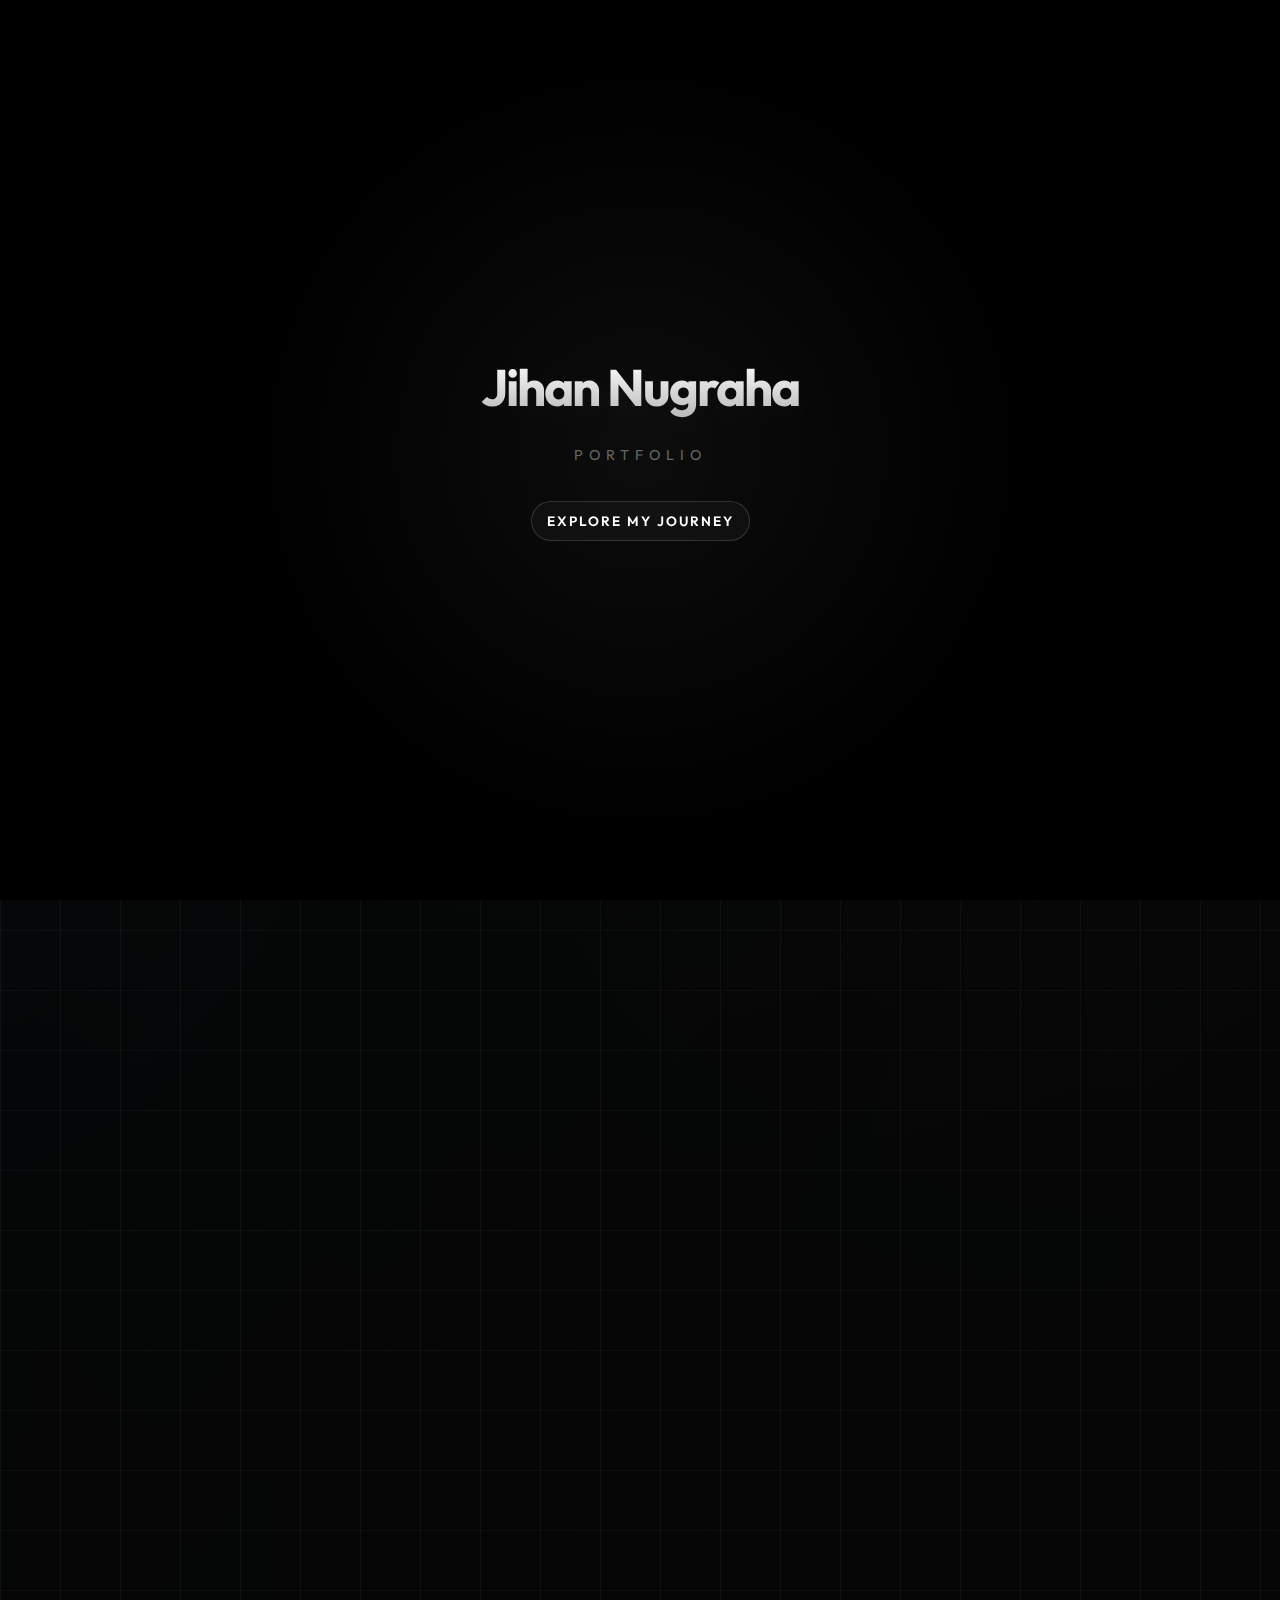
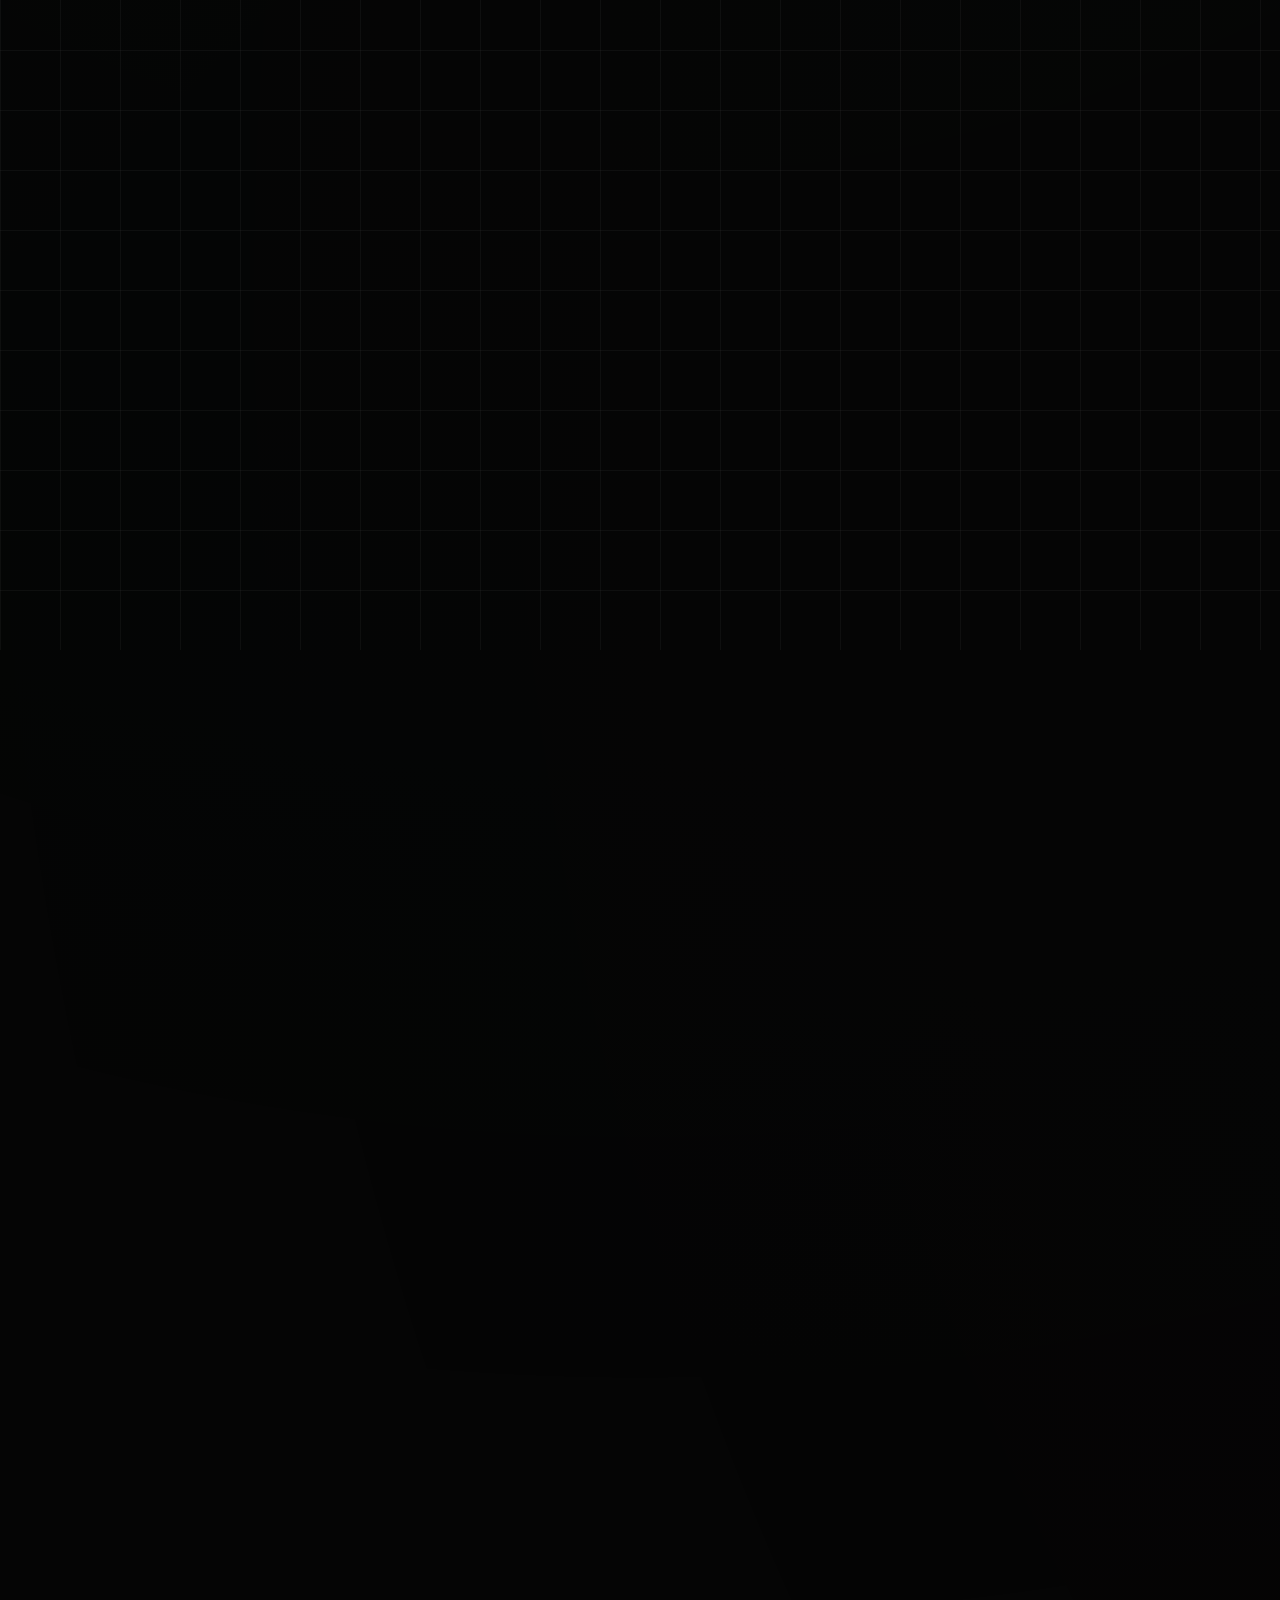
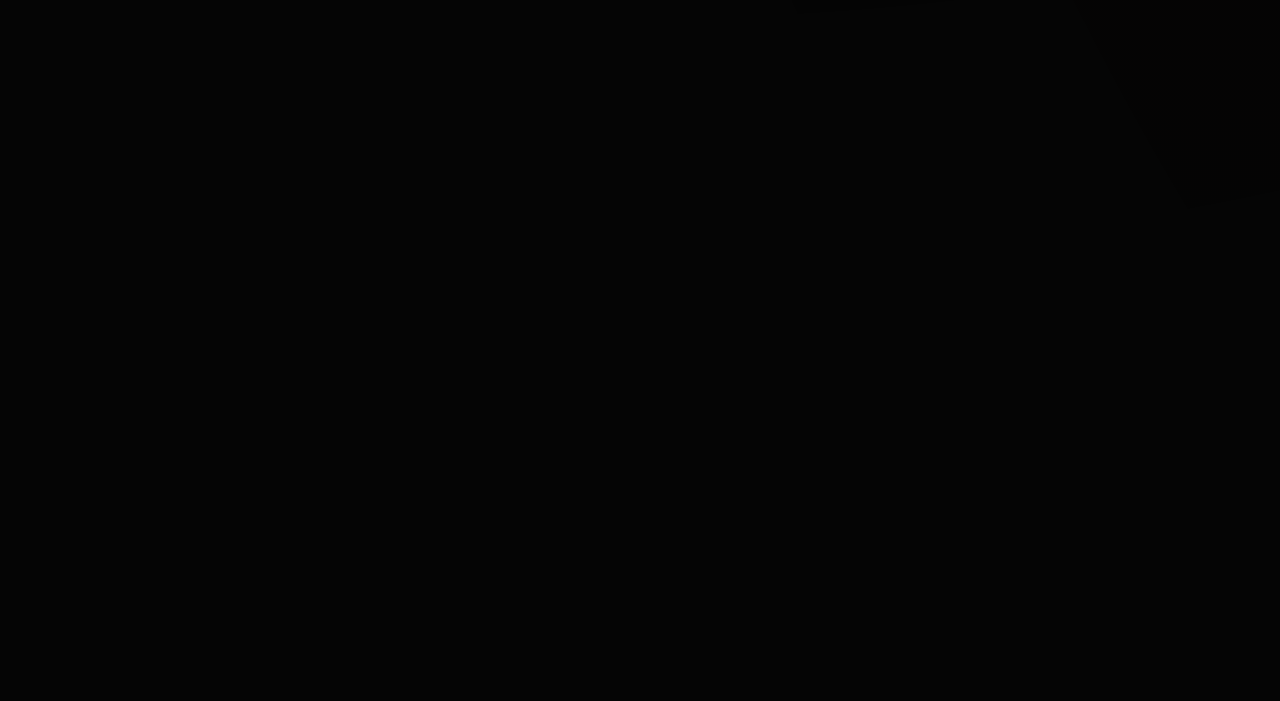
<file: index.html>
<!DOCTYPE html>
<html lang="en">
<head>
    <meta charset="UTF-8">
    <meta name="viewport" content="width=device-width, initial-scale=1.0">
    <meta name="description" content="Jihan Nugraha - Developer Portfolio. Building clean, efficient, and meaningful digital experiences.">
    <title>Jihan Nugraha | Developer Portfolio</title>
    <link rel="stylesheet" href="css/style.css">
    <link rel="icon" href="favicon.ico" type="image/x-icon">
    <link rel="preconnect" href="https://fonts.googleapis.com">
    <link rel="preconnect" href="https://fonts.gstatic.com" crossorigin>
    <link href="https://fonts.googleapis.com/css2?family=Outfit:wght@300;400;500;600;700;800&display=swap" rel="stylesheet">
</head>
<body class="no-scroll">
    <!-- Intro Overlay -->
    <div id="intro-overlay">
        <div class="intro-bg-gradient"></div>
        <div class="intro-grid"></div>
        <div class="intro-particles" id="intro-particles"></div>
        
        <!-- Animated Orbs -->
        <div class="intro-orb intro-orb-1"></div>
        <div class="intro-orb intro-orb-2"></div>
        <div class="intro-orb intro-orb-3"></div>
        
        <!-- Main Intro Content -->
        <div class="intro-content" id="intro-main">
            <h1 class="intro-title">
                <span class="intro-name">Jihan Nugraha</span>
            </h1>
            <p class="intro-label">Portfolio</p>
            <button class="intro-btn" id="intro-btn">
                <span>Explore My Journey</span>
            </button>
        </div>

        <!-- Cinematic Text Sequence -->
        <div class="cinematic-sequence" id="cinematic-sequence">
            <div class="cinematic-text" data-index="0">Hi there</div>
            <div class="cinematic-text" data-index="1">I'm Jihan Nugraha</div>
            <div class="cinematic-text" data-index="2">A Developer</div>
            <div class="cinematic-text" data-index="3">Let's build something amazing</div>
        </div>
    </div>
    <!-- Animated Background -->
    <div class="bg-gradient"></div>
    <div class="bg-grid"></div>
    <div class="cursor-spotlight"></div>

    <!-- Navbar -->
    <nav class="navbar" id="navbar">
        <div class="nav-container">
            <a href="index.html" class="nav-logo">
                <span class="logo-text">
                    <span class="desktop-logo">JN</span>
                    <span class="mobile-logo">Portfolio.</span>
                </span>
            </a>
            <ul class="nav-links">
                <li>
                    <a href="#home" class="nav-link active">
                        <svg class="nav-icon" viewBox="0 0 24 24" fill="none" stroke="currentColor" stroke-width="2"><path d="M3 9l9-7 9 7v11a2 2 0 0 1-2 2H5a2 2 0 0 1-2-2z"></path><polyline points="9 22 9 12 15 12 15 22"></polyline></svg>
                        <span>Home</span>
                    </a>
                </li>
                <li>
                    <a href="#about" class="nav-link">
                        <svg class="nav-icon" viewBox="0 0 24 24" fill="none" stroke="currentColor" stroke-width="2"><path d="M20 21v-2a4 4 0 0 0-4-4H8a4 4 0 0 0-4 4v2"></path><circle cx="12" cy="7" r="4"></circle></svg>
                        <span>About</span>
                    </a>
                </li>
                <li>
                    <a href="#skills" class="nav-link">
                        <svg class="nav-icon" viewBox="0 0 24 24" fill="none" stroke="currentColor" stroke-width="2"><path d="M14.7 6.3a1 1 0 0 0 0 1.4l1.6 1.6a1 1 0 0 0 1.4 0l3.77-3.77a6 6 0 0 1-7.94 7.94l-6.91 6.91a2.12 2.12 0 0 1-3-3l6.91-6.91a6 6 0 0 1 7.94-7.94l-3.76 3.76z"></path></svg>
                        <span>Skills</span>
                    </a>
                </li>
                <li>
                    <a href="#projects" class="nav-link">
                        <svg class="nav-icon" viewBox="0 0 24 24" fill="none" stroke="currentColor" stroke-width="2"><path d="M22 19a2 2 0 0 1-2 2H4a2 2 0 0 1-2-2V5a2 2 0 0 1 2-2h5l2 3h9a2 2 0 0 1 2 2z"></path></svg>
                        <span>Projects</span>
                    </a>
                </li>
                <li>
                    <a href="#contact" class="nav-link">
                        <svg class="nav-icon" viewBox="0 0 24 24" fill="none" stroke="currentColor" stroke-width="2"><path d="M4 4h16c1.1 0 2 .9 2 2v12c0 1.1-.9 2-2 2H4c-1.1 0-2-.9-2-2V6c0-1.1.9-2 2-2z"></path><polyline points="22,6 12,13 2,6"></polyline></svg>
                        <span>Contact</span>
                    </a>
                </li>
            </ul>
            <button class="nav-toggle" id="navToggle" aria-label="Toggle navigation">
                <span></span>
                <span></span>
                <span></span>
            </button>
        </div>
    </nav>

    <!-- Hero Section -->
    <section class="hero" id="home">
        <div class="hero-content">
            <h1 class="hero-title">
                <span class="typing-text"></span><span class="cursor">|</span>
            </h1>
            <p class="hero-subtitle">
                A passionate developer who enjoys building clean, efficient, and meaningful digital experiences.
                Turning ideas into systems that are easy to use and easy to grow.
            </p>
            <p class="hero-subtitle hero-subtitle-2">
                Currently exploring web technologies and always eager to learn new things.
                Let's build something amazing together!
            </p>
        </div>
        
        <div class="floating-icons">
            <!-- React -->
            <div class="float-icon icon-1">
                <svg viewBox="0 0 24 24" fill="none" stroke="currentColor" stroke-width="2" stroke-linecap="round" stroke-linejoin="round" style="color: #61DAFB;">
                    <circle cx="12" cy="12" r="10"></circle>
                    <ellipse cx="12" cy="12" rx="10" ry="4" transform="rotate(45 12 12)"></ellipse>
                    <ellipse cx="12" cy="12" rx="10" ry="4" transform="rotate(135 12 12)"></ellipse>
                </svg>
            </div>
            <!-- JS -->
            <div class="float-icon icon-2">
                <svg viewBox="0 0 24 24" fill="none" stroke="currentColor" stroke-width="2" stroke-linecap="round" stroke-linejoin="round" style="color: #F7DF1E;">
                    <path d="M4 19h16a2 2 0 0 0 2-2V7a2 2 0 0 0-2-2h-4l-2-2H4a2 2 0 0 0-2 2v12a2 2 0 0 0 2 2z"></path>
                    <text x="7" y="14" font-family="Arial" font-size="7" font-weight="bold" fill="currentColor" stroke="none">JS</text>
                </svg>
            </div>
            <!-- Python -->
            <div class="float-icon icon-3">
                <svg viewBox="0 0 24 24" fill="none" stroke="currentColor" stroke-width="2" stroke-linecap="round" stroke-linejoin="round" style="color: #3776AB;">
                    <path d="M12 2c5.5 0 10 4.5 10 10s-4.5 10-10 10S2 17.5 2 12 6.5 2 12 2z"></path>
                    <path d="M16 8v5a3 3 0 0 1-3 3H9"></path>
                    <path d="M8 16v-5a3 3 0 0 1 3-3h4"></path>
                </svg>
            </div>
            <!-- Node -->
            <div class="float-icon icon-4">
                <svg viewBox="0 0 24 24" fill="none" stroke="currentColor" stroke-width="2" stroke-linecap="round" stroke-linejoin="round" style="color: #339933;">
                    <path d="M12 2L2 7l10 5 10-5-10-5z"></path>
                    <path d="M2 17l10 5 10-5M2 12l10 5 10-5"></path>
                    <circle cx="12" cy="12" r="3"></circle>
                </svg>
            </div>
            <!-- Git -->
            <div class="float-icon icon-5">
                <svg viewBox="0 0 24 24" fill="none" stroke="currentColor" stroke-width="2" stroke-linecap="round" stroke-linejoin="round" style="color: #F05032;">
                    <circle cx="12" cy="6" r="2"></circle>
                    <path d="M12 8v8"></path>
                    <circle cx="12" cy="18" r="2"></circle>
                    <path d="M12 12h5"></path>
                    <circle cx="19" cy="12" r="2"></circle>
                </svg>
            </div>
            <!-- Database -->
            <div class="float-icon icon-6">
                <svg viewBox="0 0 24 24" fill="none" stroke="currentColor" stroke-width="2" stroke-linecap="round" stroke-linejoin="round" style="color: #9b59b6;">
                    <ellipse cx="12" cy="5" rx="9" ry="3"></ellipse>
                    <path d="M21 12c0 1.66-4 3-9 3s-9-1.34-9-3"></path>
                    <path d="M3 5v14c0 1.66 4 3 9 3s9-1.34 9-3V5"></path>
                </svg>
            </div>
        </div>

        <div class="hero-visual">
            <div class="code-window">
                <div class="code-header">
                    <span class="dot red"></span>
                    <span class="dot yellow"></span>
                    <span class="dot green"></span>
                    <span class="code-title">developer.js</span>
                </div>
                <div class="code-body">
                    <pre><code><span class="keyword">const</span> <span class="variable">developer</span> = {
  <span class="property">name</span>: <span class="string">"Jihan Nugraha"</span>,
  <span class="property">role</span>: <span class="string">"Developer"</span>,
  <span class="property">passion</span>: <span class="string">"Building things"</span>,
  <span class="property">coffee</span>: <span class="boolean">true</span>,
  
  <span class="function">code</span>() {
    <span class="keyword">return</span> <span class="string">"Clean & Efficient"</span>;
  }
};</code></pre>
                </div>
            </div>
        </div>

    </section>

    <!-- About Section -->
    <section class="about" id="about">
        <div class="container">
            <div class="section-header">
                <h2 class="section-title">Get to know me</h2>
            </div>
            <div class="about-content">
                <div class="about-image">
                    <div class="image-frame">
                        <img src="assets/foto.jpg" alt="Jihan Nugraha" class="profile-image">
                        <div class="image-decoration"></div>
                    </div>
                </div>
                <div class="about-text">
                    <h3>A Developer Based in Indonesia</h3>
                    <p>
                        I'm a developer who enjoys building clean, efficient, and meaningful digital experiences. 
                        I focus on simplicity, performance, and thoughtful design—turning ideas into systems 
                        that are easy to use and easy to grow.
                    </p>
                    <p>
                        This website is more than just a portfolio—it's a timeline of my growth as a developer. 
                        From small experiments to real projects, every line of code here represents curiosity, 
                        problem-solving, and a constant desire to learn and improve in the ever-evolving world of technology.
                    </p>
                    <div class="about-info">
                        <div class="info-item">
                            <span class="info-icon">
                                <svg width="18" height="18" viewBox="0 0 24 24" fill="none" stroke="currentColor" stroke-width="2">
                                    <path d="M21 10c0 7-9 13-9 13s-9-6-9-13a9 9 0 0 1 18 0z"/>
                                    <circle cx="12" cy="10" r="3"/>
                                </svg>
                            </span>
                            <span>Indonesia</span>
                        </div>
                        <div class="info-item">
                            <span class="info-icon">
                                <svg width="18" height="18" viewBox="0 0 24 24" fill="none" stroke="currentColor" stroke-width="2">
                                    <rect x="2" y="7" width="20" height="14" rx="2" ry="2"/>
                                    <path d="M16 21V5a2 2 0 0 0-2-2h-4a2 2 0 0 0-2 2v16"/>
                                </svg>
                            </span>
                            <span>Open to opportunities</span>
                        </div>
                        <div class="info-item">
                            <span class="info-icon">
                                <svg width="18" height="18" viewBox="0 0 24 24" fill="none" stroke="currentColor" stroke-width="2">
                                    <path d="M22 10v6M2 10l10-5 10 5-10 5z"/>
                                    <path d="M6 12v5c3 3 9 3 12 0v-5"/>
                                </svg>
                            </span>
                            <span>Continuous Learner</span>
                        </div>
                    </div>
                </div>
            </div>
        </div>
    </section>

    <!-- Skills Section -->
    <section class="skills" id="skills">
        <div class="container">
            <div class="section-header">
                <h2 class="section-title">Technologies I work with</h2>
            </div>
            <div class="skills-grid">
                <div class="skill-card">
                    <div class="skill-icon">
                        <svg viewBox="0 0 24 24" fill="none" stroke="currentColor" stroke-width="2" stroke-linecap="round" stroke-linejoin="round" style="color: #E34F26;">
                            <path d="M2 3h20l-2 16-8 3-8-3L2 3z"/>
                            <path d="M12 17l6-2-1-8H7"/>
                        </svg>
                    </div>
                    <h4>HTML5</h4>
                    <div class="skill-bar"><div class="skill-progress" data-progress="90"></div></div>
                </div>
                <div class="skill-card">
                    <div class="skill-icon">
                        <svg viewBox="0 0 24 24" fill="none" stroke="currentColor" stroke-width="2" stroke-linecap="round" stroke-linejoin="round" style="color: #1572B6;">
                            <path d="M2 3h20l-2 16-8 3-8-3L2 3z"/>
                            <path d="M17.5 7H7l1 5h8l-1 5-5 1.5-5-1.5"/>
                        </svg>
                    </div>
                    <h4>CSS3</h4>
                    <div class="skill-bar"><div class="skill-progress" data-progress="85"></div></div>
                </div>
                <div class="skill-card">
                    <div class="skill-icon">
                        <svg viewBox="0 0 24 24" fill="none" stroke="currentColor" stroke-width="2" stroke-linecap="round" stroke-linejoin="round" style="color: #F7DF1E;">
                            <rect x="2" y="2" width="20" height="20" rx="3"/>
                            <path d="M16 17v-4c0-2-1-3-3-3"/>
                            <path d="M8 17v-6"/>
                        </svg>
                    </div>
                    <h4>JavaScript</h4>
                    <div class="skill-bar"><div class="skill-progress" data-progress="80"></div></div>
                </div>
                <div class="skill-card">
                    <div class="skill-icon">
                        <svg viewBox="0 0 24 24" fill="none" stroke="currentColor" stroke-width="2" stroke-linecap="round" stroke-linejoin="round" style="color: #339933;">
                            <path d="M6 9l6 3 6-3"/>
                            <path d="M3 12l9 4.5L21 12"/>
                            <path d="M3 18l9 4.5L21 18"/>
                        </svg>
                    </div>
                    <h4>Node.js</h4>
                    <div class="skill-bar"><div class="skill-progress" data-progress="75"></div></div>
                </div>
                <div class="skill-card">
                    <div class="skill-icon">
                        <svg viewBox="0 0 24 24" fill="none" stroke="currentColor" stroke-width="2" stroke-linecap="round" stroke-linejoin="round" style="color: #3C873A;">
                            <path d="M12 2L2 7l10 5 10-5-10-5zM2 17l10 5 10-5M2 12l10 5 10-5"/>
                        </svg>
                    </div>
                    <h4>Python</h4>
                    <div class="skill-bar"><div class="skill-progress" data-progress="70"></div></div>
                </div>
                <div class="skill-card">
                    <div class="skill-icon">
                        <svg viewBox="0 0 24 24" fill="none" stroke="currentColor" stroke-width="2" stroke-linecap="round" stroke-linejoin="round" style="color: #3776AB;">
                            <path d="M12 2c5.523 0 10 4.477 10 10s-4.477 10-10 10S2 17.523 2 12 6.477 2 12 2z"/>
                            <path d="M12 12v6"/>
                            <path d="M12 12l4-4"/>
                            <path d="M12 12H8"/>
                        </svg>
                    </div>
                    <h4>Git</h4>
                    <div class="skill-bar"><div class="skill-progress" data-progress="80"></div></div>
                </div>
            </div>
        </div>
    </section>

    <!-- Projects Section -->
    <section class="projects" id="projects">
        <div class="container">
            <div class="section-header">
                <h2 class="section-title">Featured Projects</h2>
            </div>
            <div class="projects-grid">
                <div class="project-card">
                    <div class="project-image">
                        <img src="assets/fixred.png" alt="Fixred Bot Preview" class="project-img">
                        <div class="project-overlay">
                            <a href="https://github.com/jihan431/fixred" target="_blank" class="project-link">View Project</a>
                        </div>
                    </div>
                    <div class="project-content">
                        <h3>Fixred Bot</h3>
                        <p>A specialized Telegram bot designed to fix WhatsApp manage sessions reliably.</p>
                        <div class="project-tags">
                            <span>Node.js</span>
                            <span>Telegraf</span>
                            <span>Baileys</span>
                        </div>
                    </div>
                </div>
                <div class="project-card">
                    <div class="project-image">
                        <img src="assets/project-placeholder.png" alt="Project Preview" class="project-img">
                        <div class="project-overlay">
                            <a href="https://github.com/jihan431/FluxChat" target="_blank" class="project-link">View Project</a>
                        </div>
                    </div>
                    <div class="project-content">
                        <h3>FluxChat</h3>
                        <p>A real-time chat application featuring seamless messaging, user authentication, and persistent data storage.</p>
                        <div class="project-tags">
                            <span>Node.js</span>
                            <span>Socket.io</span>
                            <span>Express</span>
                            <span>MongoDB</span>
                        </div>
                    </div>
                </div>
                <div class="project-card">
                    <div class="project-image">
                        <img src="assets/dotfiles.png" alt="Dotfiles Preview" class="project-img">
                        <div class="project-overlay">
                            <a href="https://github.com/jihan431/my-dotfiles" target="_blank" class="project-link">View Project</a>
                        </div>
                    </div>
                    <div class="project-content">
                        <h3>Dotfiles Hyprland</h3>
                        <p>A highly customizable and aesthetic Hyprland configuration focusing on workflow efficiency.</p>
                        <div class="project-tags">
                            <span>Hyprland</span>
                            <span>Waybar</span>
                            <span>Rofi</span>
                        </div>
                    </div>
                </div>
            </div>
        </div>
    </section>

    <!-- Contact Section -->
    <section class="contact" id="contact">
        <div class="container">
            <div class="section-header">
                <h2 class="section-title">Let's work together</h2>
            </div>
            <div class="contact-content">
                <div class="contact-info">
                    <p class="contact-text">
                        I'm currently open to new opportunities and collaborations. 
                        Whether you have a project in mind or just want to say hi, feel free to reach out!
                    </p>
                    <div class="contact-links">
                        <a href="mailto:cracked655@gmail.com" class="contact-link">
                            <div class="contact-icon">
                                <svg viewBox="0 0 24 24" fill="none" stroke="currentColor" stroke-width="2">
                                    <path d="M4 4h16c1.1 0 2 .9 2 2v12c0 1.1-.9 2-2 2H4c-1.1 0-2-.9-2-2V6c0-1.1.9-2 2-2z"/>
                                    <polyline points="22,6 12,13 2,6"/>
                                </svg>
                            </div>
                            <span>cracked65@gmail.com</span>
                        </a>
                        <a href="https://github.com/jihan431" target="_blank" class="contact-link">
                            <div class="contact-icon">
                                <svg viewBox="0 0 24 24" fill="currentColor">
                                    <path d="M12 0c-6.626 0-12 5.373-12 12 0 5.302 3.438 9.8 8.207 11.387.599.111.793-.261.793-.577v-2.234c-3.338.726-4.033-1.416-4.033-1.416-.546-1.387-1.333-1.756-1.333-1.756-1.089-.745.083-.729.083-.729 1.205.084 1.839 1.237 1.839 1.237 1.07 1.834 2.807 1.304 3.492.997.107-.775.418-1.305.762-1.604-2.665-.305-5.467-1.334-5.467-5.931 0-1.311.469-2.381 1.236-3.221-.124-.303-.535-1.524.117-3.176 0 0 1.008-.322 3.301 1.23.957-.266 1.983-.399 3.003-.404 1.02.005 2.047.138 3.006.404 2.291-1.552 3.297-1.23 3.297-1.23.653 1.653.242 2.874.118 3.176.77.84 1.235 1.911 1.235 3.221 0 4.609-2.807 5.624-5.479 5.921.43.372.823 1.102.823 2.222v3.293c0 .319.192.694.801.576 4.765-1.589 8.199-6.086 8.199-11.386 0-6.627-5.373-12-12-12z"/>
                                </svg>
                            </div>
                            <span>GitHub</span>
                        </a>
                        <a href="https://t.me/Myflexxd" target="_blank" class="contact-link">
                            <div class="contact-icon">
                                <svg viewBox="0 0 24 24" fill="currentColor">
                                    <path d="M11.944 0A12 12 0 0 0 0 12a12 12 0 0 0 12 12 12 12 0 0 0 12-12A12 12 0 0 0 12 0a12 12 0 0 0-.056 0zm4.962 7.224c.1-.002.321.023.465.14a.506.506 0 0 1 .171.325c.016.093.036.306.02.472-.18 1.898-.962 6.502-1.36 8.627-.168.9-.499 1.201-.82 1.23-.696.065-1.225-.46-1.9-.902-1.056-.693-1.653-1.124-2.678-1.8-1.185-.78-.417-1.21.258-1.91.177-.184 3.247-2.977 3.307-3.23.007-.032.014-.15-.056-.212s-.174-.041-.249-.024c-.106.024-1.793 1.14-5.061 3.345-.48.33-.913.49-1.302.48-.428-.008-1.252-.241-1.865-.44-.752-.245-1.349-.374-1.297-.789.027-.216.325-.437.893-.663 3.498-1.524 5.83-2.529 6.998-3.014 3.332-1.386 4.025-1.627 4.476-1.635z"/>
                                </svg>
                            </div>
                            <span>@Myflexxd</span>
                        </a>
                    </div>
                </div>

            </div>
        </div>
    </section>



    <!-- Mobile Bottom Navigation -->
    <div class="mobile-nav">
        <a href="#home" class="mobile-nav-item active">
            <svg viewBox="0 0 24 24" fill="none" stroke="currentColor" stroke-width="2"><path d="M3 9l9-7 9 7v11a2 2 0 0 1-2 2H5a2 2 0 0 1-2-2z"></path><polyline points="9 22 9 12 15 12 15 22"></polyline></svg>
            <span>Home</span>
        </a>
        <a href="#about" class="mobile-nav-item">
            <svg viewBox="0 0 24 24" fill="none" stroke="currentColor" stroke-width="2"><path d="M20 21v-2a4 4 0 0 0-4-4H8a4 4 0 0 0-4 4v2"></path><circle cx="12" cy="7" r="4"></circle></svg>
            <span>About</span>
        </a>
        <a href="#skills" class="mobile-nav-item">
            <svg viewBox="0 0 24 24" fill="none" stroke="currentColor" stroke-width="2"><path d="M14.7 6.3a1 1 0 0 0 0 1.4l1.6 1.6a1 1 0 0 0 1.4 0l3.77-3.77a6 6 0 0 1-7.94 7.94l-6.91 6.91a2.12 2.12 0 0 1-3-3l6.91-6.91a6 6 0 0 1 7.94-7.94l-3.76 3.76z"></path></svg>
            <span>Skills</span>
        </a>
        <a href="#projects" class="mobile-nav-item">
            <svg viewBox="0 0 24 24" fill="none" stroke="currentColor" stroke-width="2"><path d="M22 19a2 2 0 0 1-2 2H4a2 2 0 0 1-2-2V5a2 2 0 0 1 2-2h5l2 3h9a2 2 0 0 1 2 2z"></path></svg>
            <span>Projects</span>
        </a>
        <a href="#contact" class="mobile-nav-item">
            <svg viewBox="0 0 24 24" fill="none" stroke="currentColor" stroke-width="2"><path d="M4 4h16c1.1 0 2 .9 2 2v12c0 1.1-.9 2-2 2H4c-1.1 0-2-.9-2-2V6c0-1.1.9-2 2-2z"></path><polyline points="22,6 12,13 2,6"></polyline></svg>
            <span>Contact</span>
        </a>
    </div>

    <script src="js/script.js"></script>
</body>
</html>
</file>
<file: css/style.css>
/* ===== Performance Optimizations ===== */
/* Reduce motion for users who prefer it */
@media (prefers-reduced-motion: reduce) {
    *, *::before, *::after {
        animation-duration: 0.01ms !important;
        animation-iteration-count: 1 !important;
        transition-duration: 0.01ms !important;
    }
}

/* GPU Acceleration Hints */
.bg-grid,
.cursor-spotlight,
.intro-orb,
.float-icon,
.code-window,
.particle {
    will-change: transform;
    backface-visibility: hidden;
    -webkit-backface-visibility: hidden;
}

/* Content Containment for Performance */
.gallery-item,
.project-card,
.skill-card {
    contain: layout style paint;
}

/* ===== CSS Variables ===== */
:root {
    --bg-primary: #050505;
    --bg-secondary: #0a0a0a;
    --bg-card: #111111;
    --bg-card-hover: #1a1a1a;
    --text-primary: #ffffff;
    --text-secondary: #aaaaaa;
    --text-muted: #666666;
    --accent: #2a2a2a;
    --accent-light: #3a3a3a;
    --border: rgba(255, 255, 255, 0.08);
    --gradient-1: linear-gradient(135deg, #1a1a1a 0%, #050505 100%);
    --gradient-2: linear-gradient(135deg, #2a2a2a 0%, #1a1a1a 100%);
    --shadow: 0 10px 40px rgba(0, 0, 0, 0.5);
    --shadow-lg: 0 25px 50px rgba(0, 0, 0, 0.7);
    --transition: all 0.3s cubic-bezier(0.4, 0, 0.2, 1);
    --font-family: 'Outfit', -apple-system, BlinkMacSystemFont, 'Segoe UI', sans-serif;
}

/* ===== Reset & Base ===== */
*, *::before, *::after {
    margin: 0;
    padding: 0;
    box-sizing: border-box;
}

html {
    scroll-behavior: smooth;
    scroll-padding-top: 80px;
}

body {
    font-family: var(--font-family);
    background: var(--bg-primary);
    color: var(--text-primary);
    line-height: 1.6;
    overflow-x: hidden;
    animation: pageReveal 1s cubic-bezier(0.2, 0.8, 0.2, 1) backwards;
    /* Smooth font rendering like iPhone */
    -webkit-font-smoothing: antialiased;
    -moz-osx-font-smoothing: grayscale;
    text-rendering: optimizeLegibility;
    font-feature-settings: 'kern' 1;
}

/* Hide Scrollbar */
::-webkit-scrollbar {
    display: none;
}

* {
    scrollbar-width: none;
    -ms-overflow-style: none;
}

/* Custom Scroll Progress Bar at Bottom */
.scroll-progress {
    position: fixed;
    bottom: 0;
    left: 0;
    height: 3px;
    background: #ffffff;
    width: 0%;
    z-index: 9999;
    transition: width 0.1s ease-out;
    box-shadow: 0 0 10px rgba(255, 255, 255, 0.5);
}

body.no-scroll {
    overflow: hidden;
}

a {
    text-decoration: none;
    color: inherit;
}

ul {
    list-style: none;
}

img {
    max-width: 100%;
    height: auto;
}

/* ===== Background Effects ===== */
.bg-gradient {
    position: fixed;
    top: 0;
    left: 0;
    width: 100%;
    height: 100%;
    background: 
        radial-gradient(ellipse at 100% 30%, rgba(0, 120, 255, 0.08) 0%, transparent 50%),
        radial-gradient(ellipse at 0% 80%, rgba(0, 120, 255, 0.08) 0%, transparent 50%),
        radial-gradient(ellipse at 20% 20%, rgba(60, 60, 60, 0.15) 0%, transparent 50%),
        radial-gradient(ellipse at 80% 80%, rgba(40, 40, 40, 0.1) 0%, transparent 50%),
        radial-gradient(ellipse at 50% 50%, rgba(30, 30, 30, 0.1) 0%, transparent 70%);
    pointer-events: none;
    z-index: -2;
}

.bg-grid {
    position: fixed;
    top: -700%;
    left: -700%;
    width: 1500%;
    height: 1500%;
    background-image: 
        radial-gradient(ellipse at 70% 40%, rgba(0, 120, 255, 0.08) 0%, transparent 20%),
        radial-gradient(ellipse at 30% 60%, rgba(0, 120, 255, 0.08) 0%, transparent 20%),
        radial-gradient(ellipse at 40% 40%, rgba(60, 60, 60, 0.15) 0%, transparent 20%),
        radial-gradient(ellipse at 60% 60%, rgba(40, 40, 40, 0.1) 0%, transparent 20%),
        radial-gradient(ellipse at 50% 50%, rgba(30, 30, 30, 0.1) 0%, transparent 30%),
        linear-gradient(rgba(255, 255, 255, 0.2) 1px, transparent 1px),
        linear-gradient(90deg, rgba(255, 255, 255, 0.2) 1px, transparent 1px);
    background-size: 
        100% 100%, 100% 100%, 100% 100%, 100% 100%, 100% 100%,
        50px 50px, 50px 50px;
    pointer-events: none;
    z-index: -1;
    opacity: 0.1;
    transition: opacity 0.8s ease-in-out;
    transform-origin: 62.5% 62.5%;
}

.bg-grid.scrolling {
    opacity: 0.3;
    transition: opacity 0.1s ease-out;
}

/* Spotlight Effect */
.cursor-spotlight {
    position: fixed;
    top: 0;
    left: 0;
    width: 400px;
    height: 400px;
    background: radial-gradient(circle, rgba(255, 255, 255, 0.07) 0%, transparent 70%);
    transform: translate(-50%, -50%);
    pointer-events: none;
    z-index: -1;
    opacity: 0;
    transition: opacity 0.5s ease;
}

/* Flowing Color Effect */
.bg-grid::before {
    content: '';
    position: fixed;
    top: -50%;
    left: -50%;
    width: 200%;
    height: 200%;
    background: 
        radial-gradient(circle at 20% 30%, rgba(100, 100, 255, 0.08) 0%, transparent 40%),
        radial-gradient(circle at 80% 70%, rgba(255, 100, 150, 0.06) 0%, transparent 40%),
        radial-gradient(circle at 50% 50%, rgba(100, 255, 200, 0.05) 0%, transparent 50%);
    animation: flowingColors 25s ease-in-out infinite;
    pointer-events: none;
}

@keyframes flowingColors {
    0%, 100% {
        transform: translate(0, 0);
    }
    33% {
        transform: translate(5%, 5%);
    }
    66% {
        transform: translate(-5%, 3%);
    }
}

/* ===== Container ===== */
.container {
    width: 100%;
    max-width: 1200px;
    margin: 0 auto;
    padding: 0 24px;
}

/* ===== Navbar - Floating Pill ===== */
.navbar {
    position: fixed;
    top: 20px;
    left: 50%;
    transform: translateX(-50%);
    height: 48px;
    padding: 0 0px;
    background: rgba(15, 15, 15, 0.85);
    backdrop-filter: blur(12px);
    -webkit-backdrop-filter: blur(12px);
    border: 1px solid rgba(255, 255, 255, 0.1);
    border-radius: 50px;
    z-index: 1000;
    transition: all 0.4s cubic-bezier(0.4, 0, 0.2, 1);
    box-shadow: 
        0 10px 40px rgba(0, 0, 0, 0.3),
        0 0 0 1px rgba(255, 255, 255, 0.05) inset;
    display: flex;
    align-items: center;
    justify-content: center;
}

.navbar.scrolled {
    background: rgba(15, 15, 15, 0.6);
    box-shadow: 
        0 15px 50px rgba(0, 0, 0, 0.4),
        0 0 0 1px rgba(255, 255, 255, 0.08) inset;
}

.nav-container {
    height: 100%;
    display: flex;
    align-items: center;
    gap: 8px;
    padding: 0 8px;
}

.nav-logo {
    display: none;
}

.mobile-logo {
    display: none;
}

/* Mobile Nav Hidden on Desktop */
.mobile-nav {
    display: none;
}

.nav-links {
    display: flex;
    align-items: center;
    height: 100%;
    gap: 4px;
}

.nav-link {
    display: flex;
    align-items: center;
    justify-content: center;
    height: 100%;
    padding: 0 16px;
    font-size: 0.85rem;
    font-weight: 500;
    color: rgba(255, 255, 255, 0.5);
    border-radius: 25px;
    transition: all 0.3s ease;
}

.nav-link:hover {
    color: rgba(255, 255, 255, 0.85);
}

.nav-link.active {
    color: #fff;
}

.nav-toggle {
    display: none;
    flex-direction: column;
    gap: 5px;
    padding: 8px;
    background: transparent;
    border: none;
    cursor: pointer;
}

.nav-toggle span {
    width: 24px;
    height: 2px;
    background: var(--text-primary);
    border-radius: 2px;
    transition: var(--transition);
}

/* ===== Buttons ===== */
.btn {
    display: inline-flex;
    align-items: center;
    justify-content: center;
    gap: 8px;
    padding: 14px 28px;
    font-size: 0.95rem;
    font-weight: 600;
    font-family: inherit;
    border-radius: 12px;
    border: none;
    cursor: pointer;
    transition: var(--transition);
}

.btn-primary {
    background: var(--text-primary);
    color: var(--bg-primary);
}

.btn-primary:hover {
    background: #e0e0e0;
    transform: translateY(-2px);
    box-shadow: 0 10px 30px rgba(255, 255, 255, 0.1);
}

.btn-secondary {
    background: transparent;
    color: var(--text-primary);
    border: 1px solid var(--border);
}

.btn-secondary:hover {
    background: var(--accent);
    border-color: var(--accent);
}

.btn-full {
    width: 100%;
}

/* ===== Section Styles ===== */
section {
    padding-top: 80px;
}

/* ===== Scroll Transitions - CONSISTENT FOR ALL ===== */
.animate-content {
    opacity: 0;
    transform: translateY(50px) scale(0.92);
    transition: opacity 0.6s cubic-bezier(0.4, 0, 0.2, 1), 
                transform 0.6s cubic-bezier(0.4, 0, 0.2, 1);
}

.animate-content.visible {
    opacity: 1;
    transform: translateY(0) scale(1);
}

/* Staggered Animation Delays for ALL items */
.skill-card:nth-child(1), .project-card:nth-child(1) { transition-delay: 0s; }
.skill-card:nth-child(2), .project-card:nth-child(2) { transition-delay: 0.1s; }
.skill-card:nth-child(3), .project-card:nth-child(3) { transition-delay: 0.2s; }
.skill-card:nth-child(4), .project-card:nth-child(4) { transition-delay: 0.3s; }
.skill-card:nth-child(5), .project-card:nth-child(5) { transition-delay: 0.4s; }
.skill-card:nth-child(6) { transition-delay: 0.5s; }

.section-header {
    text-align: center;
    margin-bottom: 60px;
}

.section-tag {
    display: inline-block;
    padding: 8px 16px;
    font-size: 0.85rem;
    font-weight: 500;
    color: var(--text-secondary);
    background: transparent;
    border-radius: 20px;
    margin-bottom: 16px;
    border: 1px solid var(--border);
}

.section-title {
    font-size: clamp(2rem, 5vw, 3rem);
    font-weight: 700;
    line-height: 1.2;
    min-height: 1.2em; /* Prevent layout shift during typing */
}

/* Fixed heights for typing animation elements */
.about-text h3 {
    min-height: 1.8rem;
}

.project-content h3 {
    min-height: 1.5rem;
}

.skill-card h4 {
    min-height: 1.3rem;
}

.cursor {
    display: inline-block;
    width: 3px;
    background-color: var(--accent);
    margin-left: 5px;
    animation: blink 1s infinite;
}

@keyframes blink {
    0%, 100% { opacity: 1; }
    50% { opacity: 0; }
}

/* Default Nav Icon hidden on desktop */
.nav-icon {
    display: none;
    width: 24px;
    height: 24px;
    margin-bottom: 4px;
}

/* ===== Hero Section ===== */
.hero {
    min-height: 100vh;
    display: flex;
    align-items: center;
    justify-content: center;
    padding: 120px 60px 80px;
    position: relative;
    max-width: 1400px;
    margin: 0 auto;
    gap: 60px;
}

.hero-content {
    flex: 1;
    max-width: 550px;
    position: relative;
    z-index: 10;
}

.hero-badge {
    display: inline-block;
    padding: 8px 16px;
    font-size: 0.9rem;
    color: var(--text-secondary);
    background: var(--accent);
    border-radius: 20px;
    margin-bottom: 24px;
    animation: fadeInUp 0.6s ease;
}

/* ... existing styles ... */

.hero-visual {
    flex: 1;
    display: flex;
    justify-content: flex-end;
    align-items: center;
    position: relative;
    animation: fadeIn 1s ease 0.5s backwards;
    z-index: 10; /* Ensure visual container is also above icons */
}

/* Floating Icons */
.floating-icons {
    position: absolute;
    top: 0;
    left: 0;
    width: 100%;
    height: 100%;
    pointer-events: none;
    z-index: 0; /* Behind content */
}

.hero-title {
    font-size: clamp(2.5rem, 6vw, 4rem);
    font-weight: 800;
    line-height: 1.1;
    margin-bottom: 24px;
    animation: fadeInUp 0.6s ease 0.1s backwards;
}

.highlight {
    background: linear-gradient(55deg, #e1ff00 0%, #a3ba23 100%);
    -webkit-background-clip: text;
    -webkit-text-fill-color: transparent;
    background-clip: text;
}

.bg-grid {
    position: fixed;
    top: -150%;
    left: -150%;
    width: 400%;
    height: 400%;
    background-image: 
        radial-gradient(ellipse at 70% 40%, rgba(0, 120, 255, 0.08) 0%, transparent 20%),
        radial-gradient(ellipse at 30% 60%, rgba(0, 120, 255, 0.08) 0%, transparent 20%),
        radial-gradient(ellipse at 40% 40%, rgba(60, 60, 60, 0.15) 0%, transparent 20%),
        radial-gradient(ellipse at 60% 60%, rgba(40, 40, 40, 0.1) 0%, transparent 20%),
        radial-gradient(ellipse at 50% 50%, rgba(30, 30, 30, 0.1) 0%, transparent 30%),
        linear-gradient(rgba(255, 255, 255, 0.2) 1px, transparent 1px),
        linear-gradient(90deg, rgba(255, 255, 255, 0.2) 1px, transparent 1px);
    background-size: 
        100% 100%, 100% 100%, 100% 100%, 100% 100%, 100% 100%,
        60px 60px, 60px 60px;
    pointer-events: none;
    z-index: -1;
    opacity: 0.2; /* Idle opacity */
    transition: opacity 0.8s ease-in-out;
    transform-origin: 62.5% 62.5%;
}

.bg-grid.scrolling {
    opacity: 0.3;
    transition: opacity 0.1s ease-out;
}

/* Spotlight Effect */
.cursor-spotlight {
    position: fixed;
    top: 0;
    left: 0;
    width: 400px;
    height: 400px;
    background: radial-gradient(circle, rgba(255, 255, 255, 0.049) 0%, transparent 70%);
    transform: translate(-50%, -50%);
    pointer-events: none;
    z-index: -1;
    opacity: 0;
    transition: opacity 0.5s ease;
}

.hero-subtitle {
    font-size: 1.1rem;
    color: var(--text-secondary);
    line-height: 1.7;
    margin-bottom: 32px;
    animation: fadeInUp 0.6s ease 0.2s backwards;
}

.hero-subtitle-2 {
    margin-top: 16px;
    margin-bottom: 48px;
    padding-top: 16px;
    animation: fadeInUp 0.6s ease 0.35s backwards;
}

.hero-buttons {
    display: flex;
    gap: 16px;
    flex-wrap: wrap;
    margin-bottom: 48px;
    animation: fadeInUp 0.6s ease 0.3s backwards;
}

.hero-stats {
    display: flex;
    gap: 40px;
    animation: fadeInUp 0.6s ease 0.4s backwards;
}

.stat {
    text-align: center;
}

.stat-number {
    display: block;
    font-size: 2rem;
    font-weight: 700;
}

.stat-label {
    display: block;
    font-size: 0.85rem;
    color: var(--text-muted);
    margin-top: 4px;
}

.float-icon {
    position: absolute;
    width: 60px;
    height: 60px;
    background: rgba(20, 20, 20, 0.8);
    border: 1px solid rgba(255, 255, 255, 0.05);
    border-radius: 16px;
    display: flex;
    align-items: center;
    justify-content: center;
    box-shadow: 0 10px 30px rgba(0, 0, 0, 0.2);
}

.float-icon svg {
    width: 32px;
    height: 32px;
}

/* Positioned around content - Scattered */
/* Left Side (Around Text) */
.icon-1 { /* React - Top Left Corner */
    top: 15%;
    left: 5%; 
    animation: float 6s ease-in-out infinite;
}

.icon-2 { /* JS - Mid Left Edge - Moved down to allow text space */
    top: 80%;
    left: 5%; 
    animation: float 5.5s ease-in-out infinite 0.5s;
}

.icon-5 { /* Git - Bottom Left */
    top: 90%;
    left: 25%; 
    animation: float 5s ease-in-out infinite 2s;
}

/* Right Side (Around Code Window) */
.icon-3 { /* Python - Top Right Corner */
    top: 12%;
    left: 95%; 
    animation: float 7s ease-in-out infinite 1s;
}

.icon-4 { /* Node - Mid Right Edge - Moved up to separate */
    top: 65%;
    left: 94%; 
    animation: float 6.5s ease-in-out infinite 1.5s;
}

.icon-6 { /* DB - Bottom Right - Moved left to separate */
    top: 90%;
    left: 75%; 
    animation: float 6s ease-in-out infinite 2.5s;
}

@keyframes float {
    0%, 100% { transform: translateY(0); }
    50% { transform: translateY(-15px); }
}

/* Responsive Floating Icons */
@media (max-width: 968px) {
    /* ... existing icon resets ... */
    .floating-icons {
        opacity: 0.3; 
    }
    
    .icon-1 { top: 5%; left: 5%; } 
    .icon-3 { top: 5%; left: 85%; } 
    
    .icon-2, .icon-4, .icon-5, .icon-6 {
        display: none;
    }
    
    .float-icon {
        width: 36px;
        height: 36px;
    }
    
    .float-icon svg {
        width: 18px;
        height: 18px;
    }
    
    /* Optimize Hero Layout for Mobile */
    .hero {
        min-height: auto !important; /* Force auto height */
        height: auto !important;
        padding-top: 100px !important;
        padding-bottom: 40px !important;
        flex-direction: column !important;
        justify-content: flex-start !important;
        align-items: center !important;
        gap: 30px !important; /* Tighten gap */
        text-align: center;
        display: flex !important;
    }

    .hero-content {
        flex: none !important;
        width: 100% !important;
        max-width: 100% !important;
        margin-bottom: 0 !important;
        padding: 0 20px;
    }

    .hero-title {
        font-size: 2.2rem;
        margin-bottom: 12px;
    }

    .hero-subtitle {
        font-size: 1rem;
        margin-bottom: 20px; /* Bring description closer */
        margin-left: auto;
        margin-right: auto;
        max-width: 100%;
    }

    .hero-visual {
        flex: none !important;
        width: 100% !important;
        justify-content: center;
        margin-top: 0 !important;
    }

    .code-window {
        max-width: 90%; /* Prevent touching edges */
        font-size: 0.75rem;
        margin: 0 auto;
    }
    
    .code-body {
        padding: 12px;
    }
}

.code-window {
    width: 100%;
    max-width: 420px;
    background: rgba(20, 20, 20, 0.6);
    backdrop-filter: none;
    -webkit-backdrop-filter: none;
    border-radius: 16px;
    border: 1px solid rgba(255, 255, 255, 0.08);
    overflow: hidden;
    box-shadow: 0 20px 50px rgba(0, 0, 0, 0.4);
    position: relative;
    z-index: 5;
    transition: transform 0.8s ease-out; /* Smooth tilt */
    height: 310px;
}

.code-header {
    display: flex;
    align-items: center;
    gap: 8px;
    padding: 16px;
    background: var(--accent);
    border-bottom: 1px solid var(--border);
}

.dot {
    width: 12px;
    height: 12px;
    border-radius: 50%;
}

.dot.red { background: #ff5f56; }
.dot.yellow { background: #ffbd2e; }
.dot.green { background: #27ca40; }

.code-title {
    margin-left: auto;
    font-size: 0.8rem;
    color: var(--text-muted);
}

.code-body {
    padding: 24px;
    font-family: 'Fira Code', 'Monaco', monospace;
    font-size: 0.85rem;
    line-height: 1.8;
    overflow: hidden;
    height: 220px;
}

.code-body .keyword { color: #c792ea; }
.code-body .variable { color: #82aaff; }
.code-body .property { color: #f78c6c; }
.code-body .string { color: #c3e88d; }
.code-body .boolean { color: #ff9cac; }
.code-body .function { color: #82aaff; }
.code-body .comment { color: #546e7a; font-style: italic; }

.scroll-indicator {
    position: absolute;
    bottom: 40px;
    left: 50%;
    transform: translateX(-50%);
    display: flex;
    flex-direction: column;
    align-items: center;
    gap: 8px;
    color: var(--text-muted);
    font-size: 0.8rem;
    animation: bounce 2s infinite;
}

.mouse {
    width: 24px;
    height: 38px;
    border: 2px solid var(--text-muted);
    border-radius: 12px;
    position: relative;
}

.mouse::before {
    content: '';
    position: absolute;
    top: 8px;
    left: 50%;
    transform: translateX(-50%);
    width: 4px;
    height: 8px;
    background: var(--text-muted);
    border-radius: 2px;
    animation: scroll 1.5s infinite;
}

/* ===== About Section ===== */
.about {
    padding: 120px 0;
}

.about-content {
    display: grid;
    grid-template-columns: 1fr 1.5fr;
    gap: 60px;
    align-items: center;
}

.about-image {
    display: flex;
    justify-content: center;
}

.image-frame {
    position: relative;
    width: 280px;
    height: 280px;
}

.image-placeholder {
    width: 100%;
    height: 100%;
    background: var(--gradient-2);
    border-radius: 20px;
    display: flex;
    align-items: center;
    justify-content: center;
    font-size: 5rem;
    font-weight: 800;
    color: var(--text-muted);
    border: 1px solid var(--border);
    position: relative;
    z-index: 1;
}

/* Ensure animated inline elements can transform */
.social-links a, .stat-item, .contact-item {
    display: inline-block;
}

.profile-image {
    width: 100%;
    height: 100%;
    object-fit: cover;
    object-position: center top;
    border-radius: 20px;
    border: 1px solid var(--border);
    position: relative;
    z-index: 1;
    background: linear-gradient(135deg, rgba(40,40,40,0.9) 0%, rgba(20,20,20,0.9) 100%);
    transition: transform 0.4s ease, box-shadow 0.4s ease;
}

.profile-image:hover {
    transform: scale(1.02);
    box-shadow: 0 20px 50px rgba(0,0,0,0.4);
}

.image-decoration {
    position: absolute;
    top: 20px;
    left: 20px;
    width: 100%;
    height: 100%;
    border: 2px solid var(--accent-light);
    border-radius: 20px;
    z-index: 0;
}

.about-text h3 {
    font-size: 1.5rem;
    font-weight: 700;
    margin-bottom: 20px;
}

.about-text p {
    color: var(--text-secondary);
    line-height: 1.8;
    margin-bottom: 16px;
}

.about-info {
    display: flex;
    flex-wrap: wrap;
    gap: 20px;
    margin-top: 32px;
}

.info-item {
    display: flex;
    align-items: center;
    gap: 10px;
    padding: 12px 20px;
    background: rgba(20, 20, 20, 0.5);
    backdrop-filter: none;
    -webkit-backdrop-filter: none;
    border-radius: 10px;
    border: 1px solid rgba(255, 255, 255, 0.08);
    font-size: 0.9rem;
}

.info-icon {
    display: flex;
    align-items: center;
    justify-content: center;
    color: var(--text-secondary);
}

/* ===== Skills Section ===== */
.skills {
    padding: 120px 0;
}

.skills-grid {
    display: grid;
    grid-template-columns: repeat(auto-fit, minmax(300px, 1fr));
    gap: 24px;
}

.skill-card {
    padding: 32px;
    background: transparent;
    backdrop-filter: none;
    -webkit-backdrop-filter: none;
    border-radius: 16px;
    border: 1px solid rgba(255, 255, 255, 0.08);
    transition: var(--transition);
}

.skill-card:hover {
    background: rgba(30, 30, 30, 0.6);
    transform: translateY(-4px);
    box-shadow: 0 15px 40px rgba(0, 0, 0, 0.3);
}

.skill-icon {
    width: 48px;
    height: 48px;
    margin-bottom: 16px;
}

.skill-icon svg {
    width: 100%;
    height: 100%;
}

.skill-card h4 {
    font-size: 1.1rem;
    font-weight: 600;
    margin-bottom: 16px;
}

.skill-bar {
    height: 6px;
    background: var(--accent);
    border-radius: 3px;
    overflow: hidden;
}

.skill-progress {
    height: 100%;
    background: linear-gradient(90deg, #fff 0%, #888 100%);
    border-radius: 3px;
    width: 0;
    transition: width 1s ease;
}

/* ===== Projects Section ===== */
.projects {
    padding: 120px 0;
}

.projects-grid {
    display: grid;
    grid-template-columns: repeat(auto-fit, minmax(350px, 1fr));
    gap: 32px;
}

.project-card {
    background: #151515;
    border-radius: 20px;
    border: 1px solid rgba(255, 255, 255, 0.08);
    overflow: hidden;
    transition: transform 0.3s ease, box-shadow 0.3s ease;
}

.project-card:hover {
    transform: translateY(-8px);
    box-shadow: 0 20px 50px rgba(0, 0, 0, 0.4);
    background: #1a1a1a;
}

.project-image {
    position: relative;
    height: 220px;
    background: var(--gradient-2);
    overflow: hidden;
}

.project-img {
    width: 100%;
    height: 100%;
    object-fit: cover;
    transition: transform 0.5s ease;
}

.project-card:hover .project-img {
    transform: scale(1.1);
}

.project-overlay {
    position: absolute;
    top: 0;
    left: 0;
    width: 100%;
    height: 100%;
    background: rgba(5, 5, 5, 0.8);
    display: flex;
    align-items: center;
    justify-content: center;
    opacity: 0;
    transition: var(--transition);
}

.project-card:hover .project-overlay {
    opacity: 1;
}

.project-link {
    padding: 12px 24px;
    background: var(--text-primary);
    color: var(--bg-primary);
    font-weight: 600;
    border-radius: 8px;
    transform: translateY(10px);
    transition: var(--transition);
}

.project-card:hover .project-link {
    transform: translateY(0);
}

.project-content {
    padding: 28px;
}

.project-content h3 {
    font-size: 1.3rem;
    font-weight: 700;
    margin-bottom: 12px;
}

.project-content p {
    color: var(--text-secondary);
    font-size: 0.95rem;
    line-height: 1.6;
    margin-bottom: 20px;
}

.project-tags {
    display: flex;
    flex-wrap: wrap;
    gap: 8px;
}

.project-tags span {
    padding: 6px 12px;
    font-size: 0.8rem;
    background: var(--accent);
    border-radius: 6px;
    color: var(--text-secondary);
}

/* ===== Gallery Section ===== */
.gallery {
    padding: 120px 0;
}

.gallery-grid {
    display: grid;
    grid-template-columns: repeat(4, 1fr);
    gap: 16px;
}

.gallery-item {
    position: relative;
    border-radius: 16px;
    overflow: hidden;
    aspect-ratio: 1/1;
    cursor: pointer;
    transition: all 0.4s cubic-bezier(0.4, 0, 0.2, 1);
}

.gallery-item::before {
    content: '';
    position: absolute;
    inset: 0;
    background: linear-gradient(to top, rgba(0,0,0,0.5) 0%, transparent 50%);
    opacity: 0;
    transition: opacity 0.3s ease;
    z-index: 1;
}

.gallery-item:hover::before {
    opacity: 1;
}

.gallery-item img {
    width: 100%;
    height: 100%;
    object-fit: cover;
    filter: grayscale(100%);
    transition: transform 0.5s cubic-bezier(0.4, 0, 0.2, 1), filter 0.5s ease;
}

.gallery-item:hover img {
    transform: scale(1.1);
    filter: grayscale(0%);
}

.gallery-item:hover {
    box-shadow: 0 20px 40px rgba(0, 0, 0, 0.4);
}

/* Staggered Animation Delays for Gallery - Each item individually */
.gallery-item:nth-child(1) { transition-delay: 0s; }
.gallery-item:nth-child(2) { transition-delay: 0.03s; }
.gallery-item:nth-child(3) { transition-delay: 0.06s; }
.gallery-item:nth-child(4) { transition-delay: 0.09s; }
.gallery-item:nth-child(5) { transition-delay: 0.12s; }
.gallery-item:nth-child(6) { transition-delay: 0.15s; }
.gallery-item:nth-child(7) { transition-delay: 0.18s; }
.gallery-item:nth-child(8) { transition-delay: 0.21s; }
.gallery-item:nth-child(9) { transition-delay: 0.24s; }
.gallery-item:nth-child(10) { transition-delay: 0.27s; }
.gallery-item:nth-child(11) { transition-delay: 0.30s; }
.gallery-item:nth-child(12) { transition-delay: 0.33s; }
.gallery-item:nth-child(13) { transition-delay: 0.36s; }
.gallery-item:nth-child(14) { transition-delay: 0.39s; }
.gallery-item:nth-child(15) { transition-delay: 0.42s; }
.gallery-item:nth-child(16) { transition-delay: 0.45s; }
.gallery-item:nth-child(17) { transition-delay: 0.48s; }
.gallery-item:nth-child(18) { transition-delay: 0.51s; }
.gallery-item:nth-child(19) { transition-delay: 0.54s; }
.gallery-item:nth-child(20) { transition-delay: 0.57s; }

/* ===== Contact Section ===== */
.contact {
    padding: 120px 0;
}

.contact-content {
    display: flex;
    flex-direction: column;
    align-items: center;
    text-align: center;
    max-width: 800px;
    margin: 0 auto;
}

.contact-text {
    font-size: 1.1rem;
    color: var(--text-secondary);
    line-height: 1.8;
    margin-bottom: 40px;
}

.contact-links {
    display: flex;
    flex-direction: column;
    gap: 16px;
    width: 100%;
    max-width: 450px;
    margin: 0 auto;
}

.contact-link {
    display: flex;
    align-items: center;
    gap: 16px;
    padding: 16px 20px;
    background: transparent;
    backdrop-filter: none;
    -webkit-backdrop-filter: none;
    border-radius: 12px;
    border: 1px solid rgba(255, 255, 255, 0.08);
    transition: var(--transition);
}

.contact-link:hover {
    background: rgba(30, 30, 30, 0.6);
    transform: translateX(8px);
}

.contact-icon {
    width: 44px;
    height: 44px;
    display: flex;
    align-items: center;
    justify-content: center;
    background: var(--accent);
    border-radius: 10px;
}

.contact-icon svg {
    width: 22px;
    height: 22px;
}

.contact-form-wrapper {
    background: transparent;
    backdrop-filter: none;
    -webkit-backdrop-filter: none;
    border-radius: 20px;
    padding: 40px;
    border: 1px solid rgba(255, 255, 255, 0.08);
}

.contact-form {
    display: flex;
    flex-direction: column;
    gap: 20px;
}

.form-group input,
.form-group textarea {
    width: 100%;
    padding: 16px 20px;
    font-size: 1rem;
    font-family: inherit;
    color: var(--text-primary);
    background: transparent;
    border: 1px solid var(--border);
    border-radius: 12px;
    outline: none;
    transition: var(--transition);
}

.form-group input:focus,
.form-group textarea:focus {
    border-color: var(--accent-light);
    background: var(--accent);
}

.form-group input::placeholder,
.form-group textarea::placeholder {
    color: var(--text-muted);
}

.form-group textarea {
    resize: vertical;
    min-height: 140px;
}

/* ===== Footer ===== */
.footer {
    padding: 60px 0 30px;
    border-top: 1px solid var(--border);
}

.footer-content {
    display: flex;
    justify-content: space-between;
    align-items: center;
    margin-bottom: 40px;
}

.footer-logo p {
    color: var(--text-muted);
    font-size: 0.9rem;
    margin-top: 8px;
}

.footer-links {
    display: flex;
    gap: 24px;
}

.footer-links a {
    color: var(--text-secondary);
    font-size: 0.9rem;
    transition: var(--transition);
}

.footer-links a:hover {
    color: var(--text-primary);
}

.footer-bottom {
    text-align: center;
    padding-top: 30px;
    border-top: 1px solid var(--border);
    color: var(--text-muted);
    font-size: 0.85rem;
}

/* ===== Animations ===== */
@keyframes fadeIn {
    from { opacity: 0; }
    to { opacity: 1; }
}

@keyframes fadeInUp {
    from {
        opacity: 0;
        transform: translateY(20px);
    }
    to {
        opacity: 1;
        transform: translateY(0);
    }
}

@keyframes bounce {
    0%, 20%, 50%, 80%, 100% { transform: translateX(-50%) translateY(0); }
    40% { transform: translateX(-50%) translateY(-10px); }
    60% { transform: translateX(-50%) translateY(-5px); }
}

@keyframes scroll {
    0% { opacity: 1; transform: translateX(-50%) translateY(0); }
    100% { opacity: 0; transform: translateX(-50%) translateY(10px); }
}

/* ===== Responsive ===== */
@media (max-width: 968px) {
    .hero {
        flex-direction: column;
        text-align: center;
        padding-top: 100px;
    }

    .hero-content {
        max-width: 100%;
    }

    .hero-buttons {
        justify-content: center;
    }

    .hero-stats {
        justify-content: center;
    }

    .hero-visual {
        margin-top: 20px;
        width: 100%;
        display: flex;
        justify-content: center;
    }

    .code-window {
        max-width: 90%;
        margin: 0 auto;
    }

    .about-content {
        grid-template-columns: 1fr;
        text-align: center;
    }

    .about-image {
        order: -1;
    }

    .about-info {
        justify-content: center;
    }

    .contact-content {
        grid-template-columns: 1fr;
    }
}

@media (max-width: 768px) {
    .navbar {
        display: none;
    }

    /* Hide original nav links on mobile */
    .nav-links {
        display: none !important;
    }

    .nav-toggle {
        display: none;
    }

    /* ===== Floating Pill Navigation ===== */
    .mobile-nav {
        position: fixed;
        bottom: 20px;
        left: 50%;
        transform: translateX(-50%);
        height: 56px;
        padding: 0 8px;
        background: rgba(20, 20, 20, 0.85);
        backdrop-filter: blur(20px) saturate(180%);
        -webkit-backdrop-filter: blur(20px) saturate(180%);
        display: flex;
        justify-content: center;
        align-items: center;
        gap: 4px;
        border: 1px solid rgba(255, 255, 255, 0.1);
        border-radius: 50px;
        z-index: 9999;
        box-shadow: 
            0 10px 40px rgba(0, 0, 0, 0.4),
            0 0 0 1px rgba(255, 255, 255, 0.05) inset;
    }

    .mobile-nav::before {
        display: none;
    }

    .mobile-nav-item {
        position: relative;
        display: flex;
        flex-direction: column;
        align-items: center;
        justify-content: center;
        width: 48px;
        height: 44px;
        color: rgba(255, 255, 255, 0.4);
        border-radius: 22px;
        transition: all 0.3s cubic-bezier(0.4, 0, 0.2, 1);
        -webkit-tap-highlight-color: transparent;
    }

    .mobile-nav-item svg {
        width: 22px;
        height: 22px;
        stroke: currentColor;
        stroke-width: 2;
        transition: all 0.3s ease;
    }

    .mobile-nav-item span {
        display: none;
    }

    /* Active State - Pill Highlight */
    .mobile-nav-item.active {
        color: #fff;
        background: rgba(255, 255, 255, 0.15);
    }

    .mobile-nav-item.active::before {
        display: none;
    }

    .mobile-nav-item.active svg {
        transform: scale(1.1);
    }

    .mobile-nav-item:active {
        transform: scale(0.9);
    }

    /* ===== Hero Section Mobile Premium ===== */
    .hero {
        padding: 30px 20px 100px;
        min-height: 100vh;
        min-height: 100dvh;
        display: flex;
        flex-direction: column;
        justify-content: center;
        align-items: center;
        gap: 24px;
        text-align: center;
    }

    .hero-content {
        display: contents;
    }

    .hero-title {
        font-size: 2.2rem;
        font-weight: 700;
        margin: 0;
        line-height: 1.15;
        order: 1;
        background: linear-gradient(135deg, #fff 0%, #aaa 50%, #fff 100%);
        background-size: 200% auto;
        -webkit-background-clip: text;
        -webkit-text-fill-color: transparent;
        background-clip: text;
        animation: shimmerText 4s linear infinite;
    }

    @keyframes shimmerText {
        0% { background-position: 0% center; }
        100% { background-position: 200% center; }
    }

    .hero-visual {
        order: 2;
        margin: 0;
        width: 100%;
        display: flex;
        justify-content: center;
    }

    .hero-subtitle {
        order: 3;
        font-size: 0.9rem;
        line-height: 1.7;
        color: rgba(255, 255, 255, 0.6);
        max-width: 340px;
        margin: 0 auto;
    }

    .hero-subtitle-2 {
        display: none;
    }

    .code-window {
        max-width: 100%;
        height: 250px;
        background: rgba(15, 15, 15, 0.7);
        border: 1px solid rgba(255, 255, 255, 0.08);
        box-shadow: 
            0 25px 50px -12px rgba(0, 0, 0, 0.5),
            inset 0 1px 0 rgba(255, 255, 255, 0.05);
        border-radius: 20px;
    }

    .code-header {
        padding: 12px 16px;
        background: rgba(30, 30, 30, 0.6);
    }

    .dot {
        width: 10px;
        height: 10px;
    }

    .code-body {
        font-size: 0.7rem;
        padding: 16px;
        line-height: 1.6;
        height: auto;
        min-height: 160px;
        text-align: left;
    }

    .code-title {
        font-size: 0.7rem;
    }

    .scroll-indicator {
        display: none;
    }

    /* ===== Section Styles Mobile ===== */
    .section-header {
        margin-bottom: 24px;
        padding: 0 4px;
    }

    .section-title {
        font-size: 1.6rem;
        font-weight: 700;
        background: linear-gradient(135deg, #fff 0%, #888 100%);
        -webkit-background-clip: text;
        -webkit-text-fill-color: transparent;
        background-clip: text;
    }

    .about,
    .skills,
    .projects {
        padding: 40px 0;
    }

    .contact {
        padding: 40px 0 100px;
    }

    .container {
        padding: 0 20px;
    }

    /* ===== About Section Mobile ===== */
    .about-content {
        gap: 32px;
    }

    .image-frame {
        width: 180px;
        height: 180px;
    }

    .profile-image {
        border-radius: 24px;
    }

    .image-decoration {
        top: 12px;
        left: 12px;
        border-radius: 24px;
        border-width: 1px;
    }

    .about-text h3 {
        font-size: 1.2rem;
        margin-bottom: 16px;
    }

    .about-text p {
        font-size: 0.9rem;
        line-height: 1.75;
        color: rgba(255, 255, 255, 0.65);
    }

    .about-info {
        gap: 10px;
        margin-top: 24px;
    }

    .info-item {
        padding: 10px 14px;
        font-size: 0.75rem;
        background: rgba(255, 255, 255, 0.03);
        border: 1px solid rgba(255, 255, 255, 0.06);
        border-radius: 12px;
    }

    .info-icon svg {
        width: 14px;
        height: 14px;
    }

    /* ===== Skills Section Mobile - Vertical Grid ===== */
    .skills-grid {
        display: grid;
        grid-template-columns: repeat(2, 1fr);
        gap: 12px;
    }

    .skill-card {
        width: 100%;
        padding: 20px 16px;
        background: linear-gradient(145deg, rgba(25, 25, 25, 0.8) 0%, rgba(15, 15, 15, 0.6) 100%);
        border: 1px solid rgba(255, 255, 255, 0.06);
        border-radius: 16px;
        text-align: center;
        transition: all 0.3s ease;
    }

    .skill-card:active {
        transform: scale(0.96);
    }

    .skill-icon {
        width: 36px;
        height: 36px;
        margin: 0 auto 10px;
    }

    .skill-card h4 {
        font-size: 0.8rem;
        margin-bottom: 8px;
    }

    .skill-bar {
        height: 4px;
        background: rgba(255, 255, 255, 0.08);
        border-radius: 2px;
    }

    .skill-progress {
        height: 100%;
        background: linear-gradient(90deg, rgba(255,255,255,0.6) 0%, rgba(255,255,255,0.3) 100%);
    }

    /* ===== Projects Section Mobile - Card Stack ===== */
    .projects-grid {
        display: flex;
        flex-direction: column;
        gap: 20px;
    }

    .project-card {
        background: linear-gradient(145deg, rgba(20, 20, 20, 0.9) 0%, rgba(10, 10, 10, 0.8) 100%);
        border: 1px solid rgba(255, 255, 255, 0.06);
        border-radius: 24px;
        overflow: hidden;
        transition: all 0.4s cubic-bezier(0.4, 0, 0.2, 1);
    }

    .project-card:active {
        transform: scale(0.98);
    }

    .project-image {
        height: 180px;
        position: relative;
    }

    .project-image::after {
        content: '';
        position: absolute;
        bottom: 0;
        left: 0;
        right: 0;
        height: 60px;
        background: linear-gradient(to top, rgba(10, 10, 10, 1) 0%, transparent 100%);
        pointer-events: none;
    }

    .project-overlay {
        opacity: 0;
        background: rgba(0, 0, 0, 0.7);
        backdrop-filter: blur(8px);
    }

    .project-link {
        padding: 10px 20px;
        font-size: 0.85rem;
        border-radius: 12px;
    }

    .project-content {
        padding: 20px;
        margin-top: -20px;
        position: relative;
        z-index: 2;
    }

    .project-content h3 {
        font-size: 1.1rem;
        font-weight: 600;
        margin-bottom: 8px;
    }

    .project-content p {
        font-size: 0.85rem;
        line-height: 1.6;
        color: rgba(255, 255, 255, 0.55);
        margin-bottom: 16px;
    }

    .project-tags {
        gap: 6px;
        flex-wrap: wrap;
    }

    .project-tags span {
        padding: 5px 10px;
        font-size: 0.7rem;
        background: rgba(255, 255, 255, 0.05);
        border: 1px solid rgba(255, 255, 255, 0.08);
        border-radius: 8px;
        color: rgba(255, 255, 255, 0.6);
    }

    /* ===== Gallery Section Mobile ===== */
    .gallery {
        padding: 40px 0;
    }

    .gallery-grid {
        grid-template-columns: repeat(2, 1fr);
        gap: 10px;
    }

    .gallery-item {
        border-radius: 12px;
    }

    /* ===== Contact Section Mobile ===== */
    .contact-content {
        max-width: 100%;
    }

    .contact-text {
        font-size: 0.9rem;
        color: rgba(255, 255, 255, 0.6);
        margin-bottom: 28px;
    }

    .contact-links {
        gap: 12px;
        max-width: 100%;
    }

    .contact-link {
        padding: 16px 18px;
        background: linear-gradient(145deg, rgba(25, 25, 25, 0.8) 0%, rgba(15, 15, 15, 0.6) 100%);
        border: 1px solid rgba(255, 255, 255, 0.06);
        border-radius: 16px;
        transition: all 0.3s ease;
    }

    .contact-link:active {
        transform: scale(0.98);
        background: rgba(30, 30, 30, 0.9);
    }

    .contact-icon {
        width: 42px;
        height: 42px;
        background: rgba(255, 255, 255, 0.06);
        border-radius: 12px;
    }

    .contact-icon svg {
        width: 20px;
        height: 20px;
    }

    .contact-link span {
        font-size: 0.9rem;
        color: rgba(255, 255, 255, 0.8);
    }

    /* ===== Footer Mobile ===== */
    .footer-content {
        flex-direction: column;
        gap: 20px;
        text-align: center;
    }

    .footer-links {
        flex-wrap: wrap;
        justify-content: center;
        gap: 14px;
    }

    .footer {
        padding: 40px 0 20px;
        margin-bottom: 72px;
    }
}

@media (max-width: 480px) {
    .hero-title {
        font-size: 1.6rem;
    }

    .hero-stats {
        flex-direction: row;
        justify-content: center;
        gap: 20px;
        flex-wrap: wrap;
    }

    .stat {
        min-width: 80px;
    }

    .stat-number {
        font-size: 1.5rem;
    }

    .stat-label {
        font-size: 0.7rem;
    }

    .skills-grid {
        grid-template-columns: 1fr;
        gap: 16px;
    }

    .skill-card {
        padding: 20px;
    }

    .skill-icon {
        width: 40px;
        height: 40px;
    }

    .about-content {
        gap: 40px;
    }

    .image-frame {
        width: 200px;
        height: 200px;
    }

    .image-placeholder {
        font-size: 3.5rem;
    }

    .about-text h3 {
        font-size: 1.2rem;
    }

    .about-text p {
        font-size: 0.9rem;
    }

    .about-info {
        gap: 12px;
    }

    .info-item {
        padding: 10px 14px;
        font-size: 0.8rem;
    }

    .contact-content {
        gap: 40px;
    }

    .contact-text {
        font-size: 0.95rem;
    }

    .contact-link {
        padding: 12px 16px;
    }

    .contact-icon {
        width: 38px;
        height: 38px;
    }

    .contact-form-wrapper {
        padding: 20px;
        border-radius: 16px;
    }

    .form-group input,
    .form-group textarea {
        padding: 14px 16px;
        font-size: 0.95rem;
    }

    .btn {
        padding: 12px 24px;
        font-size: 0.9rem;
    }

    .footer {
        padding: 40px 0 20px;
    }

    .footer-bottom {
        font-size: 0.75rem;
    }
}

/* ===== Safe Area for Mobile ===== */
@supports (padding: max(0px)) {
    .navbar {
        padding-top: env(safe-area-inset-top);
    }

    .hero {
        padding-bottom: max(60px, env(safe-area-inset-bottom));
    }

    .footer {
        padding-bottom: max(20px, env(safe-area-inset-bottom));
    }
}

/* ===== Mobile Premium Effects ===== */
@media (max-width: 768px) {
    /* Enhanced Background for Mobile */
    .bg-gradient {
        background: 
            radial-gradient(circle at 50% 0%, rgba(80, 80, 80, 0.2) 0%, transparent 40%),
            radial-gradient(circle at 0% 100%, rgba(60, 60, 60, 0.15) 0%, transparent 30%),
            radial-gradient(circle at 100% 100%, rgba(50, 50, 50, 0.1) 0%, transparent 30%);
        animation: mobileGradientPulse 8s ease-in-out infinite alternate;
    }

    @keyframes mobileGradientPulse {
        0% { opacity: 0.7; transform: scale(1); }
        100% { opacity: 1; transform: scale(1.05); }
    }

    /* Glowing Hero Section */
    .hero-content {
        position: relative;
    }

    .hero-content::before {
        content: '';
        position: absolute;
        top: 50%;
        left: 50%;
        transform: translate(-50%, -50%);
        width: 300px;
        height: 300px;
        background: radial-gradient(circle, rgba(255,255,255,0.03) 0%, transparent 70%);
        border-radius: 50%;
        pointer-events: none;
        animation: heroGlow 4s ease-in-out infinite alternate;
    }

    @keyframes heroGlow {
        0% { opacity: 0.5; transform: translate(-50%, -50%) scale(0.8); }
        100% { opacity: 1; transform: translate(-50%, -50%) scale(1.2); }
    }

    /* Skill Card Mobile - Fixed */
    .skill-card {
        position: relative;
        background: linear-gradient(145deg, rgba(25, 25, 25, 0.9) 0%, rgba(15, 15, 15, 0.7) 100%) !important;
        border: 1px solid rgba(255, 255, 255, 0.08) !important;
        overflow: visible;
    }

    .skill-card::before {
        display: none !important;
    }

    /* Floating Project Cards */
    .project-card {
        /* animation: floatCard 6s ease-in-out infinite; */
        border: 1px solid rgba(255,255,255,0.08);
    }

    .project-card:nth-child(1) { animation-delay: 0s; }
    .project-card:nth-child(2) { animation-delay: 2s; }
    .project-card:nth-child(3) { animation-delay: 4s; }

    @keyframes floatCard {
        0%, 100% { transform: translateY(0); }
        50% { transform: translateY(-8px); }
    }

    /* Enhanced Contact Links */
    .contact-link {
        position: relative;
        overflow: hidden;
        border: 1px solid rgba(255,255,255,0.1);
    }

    .contact-link::after {
        content: '';
        position: absolute;
        bottom: 0;
        left: 0;
        width: 0;
        height: 2px;
        background: linear-gradient(90deg, rgba(255,255,255,0.5), transparent);
        transition: width 0.3s ease;
    }

    .contact-link:active::after {
        width: 100%;
    }

    /* Glassy Navbar Mobile Removed to fix interference */

    /* Enhanced Buttons */
    .btn-primary {
        position: relative;
        overflow: hidden;
        box-shadow: 0 0 20px rgba(255,255,255,0.1);
    }

    .btn-primary::after {
        content: '';
        position: absolute;
        top: -50%;
        left: -50%;
        width: 200%;
        height: 200%;
        background: linear-gradient(
            45deg,
            transparent 30%,
            rgba(255,255,255,0.1) 50%,
            transparent 70%
        );
        animation: buttonShine 3s ease-in-out infinite;
    }

    @keyframes buttonShine {
        0% { transform: translateX(-100%) rotate(45deg); }
        100% { transform: translateX(100%) rotate(45deg); }
    }

    .btn-secondary {
        border: 1px solid rgba(255,255,255,0.2);
        backdrop-filter: none;
        -webkit-backdrop-filter: none;
    }

    /* Section Tags with Glow */
    .section-tag {
        background: transparent;
        border: 1px solid rgba(255,255,255,0.1);
    }

    /* Enhanced Stats */
    .stat {
        padding: 16px;
        background: rgba(20, 20, 20, 0.6);
        border-radius: 12px;
        border: 1px solid rgba(255,255,255,0.05);
        backdrop-filter: none;
        -webkit-backdrop-filter: none;
    }

    .stat-number {
        background: linear-gradient(135deg, #fff 0%, #888 100%);
        -webkit-background-clip: text;
        -webkit-text-fill-color: transparent;
        background-clip: text;
    }

    /* About Section Mobile */
    .image-frame {
        position: relative;
    }

    .image-placeholder {
        background: linear-gradient(135deg, rgba(40,40,40,0.9) 0%, rgba(20,20,20,0.9) 100%);
        box-shadow: 0 20px 40px rgba(0,0,0,0.4);
    }

    .image-decoration {
        border: 1px solid rgba(255,255,255,0.1);
    }

    @keyframes decorationPulse {
        0% { opacity: 0.3; transform: translate(-50%, -50%) rotate(0deg); }
        100% { opacity: 0.6; transform: translate(-50%, -50%) rotate(3deg); }
    }

    /* Info Items */
    .info-item {
        background: rgba(20, 20, 20, 0.6);
        border: 1px solid rgba(255,255,255,0.08);
        backdrop-filter: none;
        -webkit-backdrop-filter: none;
        transition: all 0.3s ease;
    }

    .info-item:active {
        transform: scale(0.98);
        background: rgba(30, 30, 30, 0.8);
    }

    /* Form Elements */
    .form-group input:focus,
    .form-group textarea:focus {
        border-color: rgba(255,255,255,0.2);
        box-shadow: 0 0 20px rgba(255,255,255,0.05);
    }

    /* Footer Glow */
    .footer {
        position: relative;
        overflow: hidden;
    }

    .footer::before {
        content: '';
        position: absolute;
        top: -50%;
        left: 50%;
        transform: translateX(-50%);
        width: 200px;
        height: 200px;
        background: radial-gradient(circle, rgba(255,255,255,0.03) 0%, transparent 70%);
        border-radius: 50%;
        pointer-events: none;
    }

    /* Code Window Mobile */
    .code-window {
        box-shadow: 0 20px 50px rgba(0,0,0,0.5);
        border: 1px solid rgba(255,255,255,0.1);
    }

    .code-header {
        background: rgba(42, 42, 42, 0.8);
    }
}

/* ===== Touch Feedback ===== */
@media (hover: none) and (pointer: coarse) {
    .skill-card:active,
    .project-card:active,
    .contact-link:active,
    .btn:active {
        transform: scale(0.98);
        transition: transform 0.1s ease;
    }

    .nav-link:active {
        background: rgba(255, 255, 255, 0.15);
    }
}

@keyframes pageReveal {
    0% {
        opacity: 0;
        transform: scale(1.1);
    }
    100% {
        opacity: 1;
        transform: scale(1);
    }
}

/* ===== Intro Overlay Styles (Premium Redesign) ===== */
#intro-overlay {
    position: fixed;
    top: 0;
    left: 0;
    width: 100%;
    height: 100%;
    background: #000000;
    background-image: radial-gradient(circle at 50% 50%, rgba(255, 255, 255, 0.05) 0%, transparent 50%);
    z-index: 999999;
    display: flex;
    align-items: center;
    justify-content: center;
    overflow: hidden;
    transition: opacity 0.8s ease, visibility 0.8s ease;
}

#intro-overlay.hidden {
    opacity: 0;
    visibility: hidden;
    pointer-events: none;
}



.intro-content {
    text-align: center;
    max-width: 800px;
    position: relative;
    z-index: 10;
    padding: 0 20px;
    transition: transform 1s cubic-bezier(0.7, 0, 0.3, 1), opacity 0.5s ease;
}

#intro-overlay.zoom-out {
    opacity: 0;
    transition: opacity 1.2s ease 0.4s, visibility 1.2s ease 0.4s;
}

#intro-overlay.zoom-out .intro-content {
    transform: scale(1.15);
    opacity: 0;
    transition: transform 1.2s cubic-bezier(0.2, 0.8, 0.2, 1), opacity 0.8s ease;
}

/* Intro Badge */
.intro-badge {
    display: inline-flex;
    align-items: center;
    gap: 8px;
    padding: 8px 16px;
    background: rgba(255, 255, 255, 0.05);
    border: 1px solid rgba(255, 255, 255, 0.1);
    border-radius: 50px;
    font-size: 0.85rem;
    color: var(--text-secondary);
    margin-bottom: 32px;
    animation: fadeInUp 0.8s ease backwards;
    backdrop-filter: none;
}

.intro-badge-dot {
    width: 8px;
    height: 8px;
    background: #22c55e;
    border-radius: 50%;
    animation: pulse 2s ease-in-out infinite;
}

@keyframes pulse {
    0%, 100% { opacity: 1; transform: scale(1); }
    50% { opacity: 0.5; transform: scale(1.2); }
}

.intro-title {
    display: flex;
    flex-direction: column;
    align-items: center;
    margin-bottom: 24px; /* Reduced spacing as requested */
}

.intro-name {
    font-size: clamp(2.2rem, 4vw, 4.5rem);
    font-weight: 700;
    line-height: 1.1;
    color: var(--text-primary);
    letter-spacing: -2px;
    background: linear-gradient(180deg, #fff 0%, rgba(255, 255, 255, 0.7) 100%);
    -webkit-background-clip: text;
    background-clip: text;
    -webkit-text-fill-color: transparent;
    animation: fadeInUp 1s cubic-bezier(0.2, 0.8, 0.2, 1) backwards;
    text-shadow: 0 10px 30px rgba(255, 255, 255, 0.05);
    padding-bottom: 5px;
}

/* Intro Divider */
.intro-divider {
    width: 80px;
    height: 2px;
    background: linear-gradient(90deg, transparent, var(--text-muted), transparent);
    margin: 28px auto;
    animation: fadeInUp 0.8s ease 0.2s backwards;
}

/* Intro Label */
.intro-label {
    font-size: 0.9rem;
    font-weight: 400;
    color: var(--text-muted);
    text-transform: uppercase;
    letter-spacing: 6px;
    margin-bottom: 34px;
    margin-top: 24px;
    animation: fadeInUp 0.8s ease 0.3s backwards;
}

.intro-subtitle {
    font-size: 1.1rem;
    color: var(--text-muted);
    margin-bottom: 40px;
    letter-spacing: 2px;
    animation: fadeInUp 0.8s ease 0.4s backwards;
}

/* Intro Button */
.intro-btn {
    display: inline-flex;
    align-items: center;
    gap: 12px;
    padding: 10px 15px;
    font-size: 0.85rem;
    font-weight: 600;
    font-family: inherit;
    color: #fff;
    background: rgba(255, 255, 255, 0.03);
    border: 1px solid rgba(255, 255, 255, 0.15);
    border-radius: 50px;
    text-decoration: none;
    text-transform: uppercase;
    letter-spacing: 2px;
    cursor: pointer;
    transition: all 0.5s cubic-bezier(0.4, 0, 0.2, 1);
    animation: fadeInUp 1s cubic-bezier(0.2, 0.8, 0.2, 1) 0.4s backwards;
    position: relative;
    overflow: hidden;
    backdrop-filter: blur(10px);
    -webkit-backdrop-filter: blur(10px);
}

.intro-btn::before {
    content: '';
    position: absolute;
    top: 0;
    left: -100%;
    width: 100%;
    height: 100%;
    background: linear-gradient(90deg, transparent, rgba(255,255,255,0.4), transparent);
    transition: left 0.5s ease;
}

.intro-btn:hover::before {
    left: 100%;
}

.intro-btn:hover {
    transform: translateY(-4px);
    background: rgba(255, 255, 255, 1);
    color: #000;
    border-color: #fff;
    box-shadow: 0 0 30px rgba(255, 255, 255, 0.2);
}

.intro-btn svg {
    transition: transform 0.3s ease;
}

.intro-btn:hover svg {
    transform: translateX(4px);
}

/* Intro Decorations */
.intro-decoration {
    position: absolute;
    top: 50%;
    left: 50%;
    transform: translate(-50%, -50%);
    width: 700px;
    height: 700px;
    pointer-events: none;
    z-index: 0;
    transition: transform 1s cubic-bezier(0.7, 0, 0.3, 1), opacity 0.5s ease;
}

#intro-overlay.zoom-out .intro-decoration {
    transform: translate(-50%, -50%) scale(1.5);
    opacity: 0;
}

.intro-circle {
    position: absolute;
    border-radius: 50%;
    border: 1px solid rgba(255, 255, 255, 0.08);
}

.intro-circle-1 { 
    width: 350px; 
    height: 350px; 
    top: 50%; 
    left: 50%; 
    transform: translate(-50%, -50%); 
    animation: rotate 25s linear infinite;
    border-style: dashed;
}

.intro-circle-2 { 
    width: 500px; 
    height: 500px; 
    top: 50%; 
    left: 50%; 
    transform: translate(-50%, -50%); 
    animation: rotate 35s linear infinite reverse;
}

.intro-circle-3 { 
    width: 700px; 
    height: 700px; 
    top: 50%; 
    left: 50%; 
    transform: translate(-50%, -50%); 
    animation: rotate 50s linear infinite;
    border-style: dotted;
}

@keyframes rotate {
    from { transform: translate(-50%, -50%) rotate(0deg); }
    to { transform: translate(-50%, -50%) rotate(360deg); }
}

/* Scroll Hint */
.intro-scroll-hint {
    position: absolute;
    bottom: 40px;
    left: 50%;
    transform: translateX(-50%);
    display: flex;
    flex-direction: column;
    align-items: center;
    gap: 8px;
    color: var(--text-muted);
    font-size: 0.8rem;
    animation: fadeInUp 0.8s ease 0.7s backwards, bounce 2s ease-in-out infinite 1.5s;
    z-index: 10;
}

@keyframes bounce {
    0%, 100% { transform: translateX(-50%) translateY(0); }
    50% { transform: translateX(-50%) translateY(8px); }
}

/* Responsive Intro */
@media (max-width: 768px) {
    .intro-orb-1 { width: 250px; height: 250px; }
    .intro-orb-2 { width: 180px; height: 180px; }
    .intro-orb-3 { width: 150px; height: 150px; }
    
    .intro-decoration { width: 400px; height: 400px; }
    .intro-circle-1 { width: 200px; height: 200px; }
    .intro-circle-2 { width: 300px; height: 300px; }
    .intro-circle-3 { width: 400px; height: 400px; }
    
    .intro-badge { padding: 6px 12px; font-size: 0.75rem; }
    .intro-subtitle { font-size: 0.9rem; letter-spacing: 1px; }
    .intro-btn { padding: 12px 24px; font-size: 0.75rem; letter-spacing: 1px; }
}

@media (max-width: 480px) {
    .intro-btn { padding: 8px 16px; font-size: 0.65rem; letter-spacing: 0.5px; }
    .cinematic-text { font-size: 0.6rem !important; letter-spacing: 1px; }
}

/* ===== Cinematic Text Sequence ===== */
.cinematic-sequence {
    position: absolute;
    top: 50%;
    left: 50%;
    transform: translate(-50%, -50%);
    z-index: 100;
    display: none;
    width: 100%;
    text-align: center;
    padding: 0 20px;
}

.cinematic-sequence.active {
    display: block;
}

.cinematic-text {
    position: absolute;
    top: 50%;
    left: 50%;
    transform: translate(-50%, -50%);
    font-family: 'Montserrat', sans-serif;
    font-size: clamp(1rem, 3.5vw, 1.4rem);
    font-weight: 500;
    color: var(--text-primary);
    opacity: 0;
    white-space: nowrap;
    letter-spacing: 4px;
    text-transform: uppercase;
}

.cinematic-text.show {
    animation: cinematicFadeIn 1s ease forwards;
}

.cinematic-text.hide {
    animation: cinematicFadeOut 0.8s ease forwards;
}

@keyframes cinematicFadeIn {
    0% {
        opacity: 0;
    }
    100% {
        opacity: 1;
    }
}

@keyframes cinematicFadeOut {
    0% {
        opacity: 1;
    }
    100% {
        opacity: 0;
    }
}

/* Hide main intro during sequence - smoother */
#intro-main.hidden {
    opacity: 0;
    pointer-events: none;
    transform: scale(0.98);
    transition: opacity 1.2s ease, transform 1.2s ease;
}

/* Final smooth transition to portfolio */
#intro-overlay.final-transition {
    opacity: 0;
    transition: opacity 1.0s cubic-bezier(0.4, 0, 0.2, 1);
}

#intro-overlay.final-transition .intro-decoration {
    opacity: 0;
    transform: translate(-50%, -50%) scale(1.1);
    transition: all 1.0s cubic-bezier(0.4, 0, 0.2, 1);
}

#intro-overlay.final-transition .intro-orb {
    opacity: 0;
    transition: opacity 1.0s ease;
}

@keyframes float {
    0%, 100% {
        transform: translateY(0);
    }
    50% {
        transform: translateY(-20px);
    }
}
</file>
